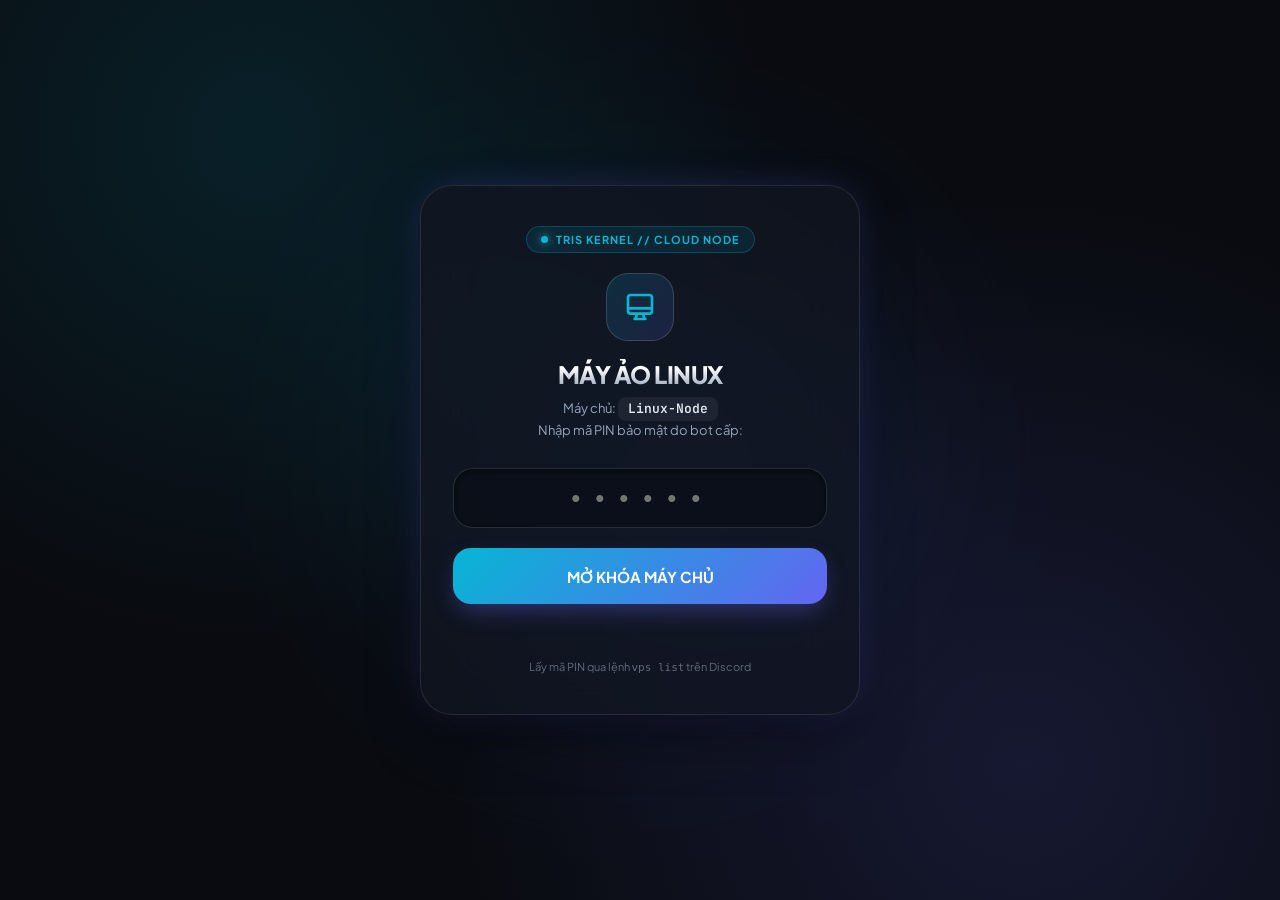
<file: apps/user_discord/core/vps_portal.html>
<!DOCTYPE html>
<html lang="vi">
<head>
    <meta charset="UTF-8">
    <meta name="viewport" content="width=device-width, initial-scale=1.0, maximum-scale=1.0, user-scalable=no">
    <title>TRIS CLOUD // PRIVATE VPS</title>
    <link rel="preconnect" href="https://fonts.googleapis.com">
    <link rel="preconnect" href="https://fonts.gstatic.com" crossorigin>
    <link href="https://fonts.googleapis.com/css2?family=JetBrains+Mono:wght@400;600;800&family=Plus+Jakarta+Sans:wght@500;700;800&display=swap" rel="stylesheet">
    <style>
        :root {
            --bg-base: #090b10;
            --card-bg: rgba(18, 22, 34, 0.75);
            --card-border: rgba(255, 255, 255, 0.1);
            --card-border-glow: rgba(99, 102, 241, 0.35);
            --accent-cyan: #06b6d4;
            --accent-indigo: #6366f1;
            --accent-gradient: linear-gradient(135deg, #06b6d4 0%, #6366f1 100%);
            --text-main: #f8fafc;
            --text-muted: #94a3b8;
            --danger: #ef4444;
            --success: #10b981;
        }
        * { box-sizing: border-box; margin: 0; padding: 0; -webkit-tap-highlight-color: transparent; }
        body {
            background-color: var(--bg-base);
            background-image: 
                radial-gradient(circle at 20% 15%, rgba(6, 182, 212, 0.12) 0%, transparent 40%),
                radial-gradient(circle at 80% 85%, rgba(99, 102, 241, 0.15) 0%, transparent 45%);
            font-family: 'Plus Jakarta Sans', sans-serif;
            color: var(--text-main);
            min-height: 100vh;
            display: flex;
            align-items: center;
            justify-content: center;
            overflow: hidden;
            position: relative;
        }
        .ambient-glow {
            position: absolute;
            width: 450px;
            height: 450px;
            border-radius: 50%;
            background: var(--accent-gradient);
            filter: blur(120px);
            opacity: 0.15;
            pointer-events: none;
        }
        .auth-card {
            width: 90%;
            max-width: 440px;
            background: var(--card-bg);
            border: 1px solid var(--card-border);
            border-radius: 32px;
            padding: 40px 32px;
            backdrop-filter: blur(28px);
            -webkit-backdrop-filter: blur(28px);
            box-shadow: 
                0 25px 60px -15px rgba(0, 0, 0, 0.6),
                0 0 40px -10px var(--card-border-glow);
            position: relative;
            z-index: 10;
            text-align: center;
            transition: all 0.4s cubic-bezier(0.16, 1, 0.3, 1);
        }
        .auth-card.shake { animation: shake 0.45s ease-in-out; }
        @keyframes shake {
            0%, 100% { transform: translateX(0); }
            20%, 60% { transform: translateX(-8px); }
            40%, 80% { transform: translateX(8px); }
        }
        .badge {
            display: inline-flex;
            align-items: center;
            gap: 8px;
            padding: 6px 14px;
            background: rgba(6, 182, 212, 0.1);
            border: 1px solid rgba(6, 182, 212, 0.25);
            border-radius: 100px;
            font-size: 11px;
            font-weight: 700;
            color: var(--accent-cyan);
            letter-spacing: 1px;
            text-transform: uppercase;
            margin-bottom: 20px;
        }
        .badge-dot {
            width: 7px;
            height: 7px;
            background: var(--accent-cyan);
            border-radius: 50%;
            box-shadow: 0 0 10px var(--accent-cyan);
        }
        .vps-icon-wrapper {
            width: 68px;
            height: 68px;
            border-radius: 22px;
            background: linear-gradient(135deg, rgba(6, 182, 212, 0.15), rgba(99, 102, 241, 0.15));
            border: 1px solid rgba(255, 255, 255, 0.15);
            margin: 0 auto 18px auto;
            display: flex;
            align-items: center;
            justify-content: center;
        }
        .vps-icon-wrapper svg { width: 32px; height: 32px; color: var(--accent-cyan); }
        h1 {
            font-size: 24px;
            font-weight: 800;
            letter-spacing: -0.5px;
            margin-bottom: 8px;
            background: linear-gradient(180deg, #ffffff 30%, #94a3b8 100%);
            -webkit-background-clip: text;
            -webkit-text-fill-color: transparent;
        }
        p.subtitle { font-size: 13px; color: var(--text-muted); margin-bottom: 28px; line-height: 1.5; }
        .vps-name-tag {
            display: inline-block;
            background: rgba(255, 255, 255, 0.06);
            padding: 2px 10px;
            border-radius: 8px;
            color: #e2e8f0;
            font-weight: 600;
            font-family: 'JetBrains Mono', monospace;
        }
        .pin-field {
            width: 100%;
            height: 60px;
            background: rgba(10, 14, 23, 0.8);
            border: 1.5px solid rgba(255, 255, 255, 0.12);
            border-radius: 20px;
            text-align: center;
            font-family: 'JetBrains Mono', monospace;
            font-size: 26px;
            font-weight: 800;
            letter-spacing: 8px;
            color: #ffffff;
            outline: none;
            transition: all 0.25s ease;
            box-shadow: inset 0 2px 4px rgba(0, 0, 0, 0.4);
            margin-bottom: 20px;
        }
        .pin-field:focus {
            border-color: var(--accent-cyan);
            box-shadow: 0 0 25px rgba(6, 182, 212, 0.25);
        }
        .btn-unlock {
            width: 100%;
            height: 56px;
            background: var(--accent-gradient);
            border: none;
            border-radius: 18px;
            color: #ffffff;
            font-family: 'Plus Jakarta Sans', sans-serif;
            font-size: 15px;
            font-weight: 700;
            cursor: pointer;
            display: flex;
            align-items: center;
            justify-content: center;
            gap: 10px;
            box-shadow: 0 10px 25px -5px rgba(99, 102, 241, 0.4);
        }
        .btn-unlock:hover { transform: translateY(-2px); }
        .error-msg {
            font-size: 12px; font-weight: 600; color: var(--danger);
            margin-top: 14px; min-height: 18px; opacity: 0; transition: opacity 0.2s ease;
        }
        .error-msg.visible { opacity: 1; }
        .footer-hint { margin-top: 24px; font-size: 11px; color: rgba(148, 163, 184, 0.6); }
        #terminal-view {
            position: fixed; top: 0; left: 0; width: 100vw; height: 100vh;
            background: #000; z-index: 100; display: none; flex-direction: column;
        }
        .term-header {
            height: 48px; background: #11141c; border-bottom: 1px solid rgba(255, 255, 255, 0.08);
            display: flex; align-items: center; justify-content: space-between; padding: 0 16px;
        }
        .term-title { font-family: 'JetBrains Mono', monospace; font-size: 13px; font-weight: 600; color: #94a3b8; }
        .term-badge { background: rgba(16, 185, 129, 0.15); color: #10b981; padding: 2px 8px; border-radius: 6px; font-size: 10px; }
        .term-actions button {
            background: rgba(255, 255, 255, 0.08); border: 1px solid rgba(255, 255, 255, 0.12);
            color: #e2e8f0; padding: 5px 12px; border-radius: 8px; font-size: 11px; font-weight: 600; cursor: pointer;
        }
        .term-iframe-container { flex: 1; width: 100%; height: calc(100% - 48px); background: #000; }
        .term-iframe-container iframe { width: 100%; height: 100%; border: none; }
        .mobile-keys-bar {
            background: #181c26; border-top: 1px solid rgba(255, 255, 255, 0.1);
            padding: 6px 10px; display: flex; gap: 8px; overflow-x: auto;
        }
        .key-btn {
            background: rgba(255, 255, 255, 0.08); border: 1px solid rgba(255, 255, 255, 0.1);
            color: #f1f5f9; font-family: 'JetBrains Mono', monospace; font-size: 12px;
            font-weight: 700; padding: 6px 14px; border-radius: 8px; cursor: pointer;
        }
    </style>
</head>
<body>
    <div class="ambient-glow"></div>
    <div class="auth-card" id="auth-box">
        <div class="badge"><span class="badge-dot"></span> TRIS KERNEL // CLOUD NODE</div>
        <div class="vps-icon-wrapper">
            <svg fill="none" viewBox="0 0 24 24" stroke="currentColor">
                <path stroke-linecap="round" stroke-linejoin="round" stroke-width="2" d="M9.75 17L9 20l-1 1h8l-1-1-.75-3M3 13h18M5 17h14a2 2 0 002-2V5a2 2 0 00-2-2H5a2 2 0 00-2 2v10a2 2 0 002 2z" />
            </svg>
        </div>
        <h1>MÁY ẢO LINUX</h1>
        <p class="subtitle">Máy chủ: <span class="vps-name-tag" id="vps-name-display">VPS</span><br>Nhập mã PIN bảo mật do bot cấp:</p>
        <form id="auth-form" onsubmit="handleUnlock(event)">
            <input type="text" id="pin-input" class="pin-field" placeholder="••••••" maxlength="8" autocomplete="off" required>
            <button type="submit" class="btn-unlock" id="btn-submit">
                <span>MỞ KHÓA MÁY CHỦ</span>
            </button>
        </form>
        <div class="error-msg" id="error-alert">Mã PIN không chính xác!</div>
        <div class="footer-hint">Lấy mã PIN qua lệnh <code>vps list</code> trên Discord</div>
    </div>
    <div id="terminal-view">
        <div class="term-header">
            <div class="term-title">
                <span class="term-badge">ONLINE</span>
                <span id="term-vps-title">VPS (Ubuntu 22.04)</span>
            </div>
            <div class="term-actions">
                <button onclick="location.reload()">Đăng xuất</button>
            </div>
        </div>
        <div class="term-iframe-container">
            <iframe id="term-frame" src="about:blank"></iframe>
        </div>
        <div class="mobile-keys-bar">
            <button class="key-btn" onclick="sendKey('Tab')">Tab</button>
            <button class="key-btn" onclick="sendKey('Ctrl+C')">Ctrl+C</button>
            <button class="key-btn" onclick="sendKey('Esc')">Esc</button>
            <button class="key-btn" onclick="sendKey('Clear')">Clear</button>
        </div>
    </div>
    <script>
        const urlParams = new URLSearchParams(window.location.search);
        const sid = urlParams.get('sid') || '';
        const nameParam = urlParams.get('name') || 'Linux-Node';
        document.getElementById('vps-name-display').innerText = nameParam;
        document.getElementById('term-vps-title').innerText = nameParam + ' (Ubuntu 22.04)';

        async function handleUnlock(e) {
            e.preventDefault();
            const pinVal = document.getElementById('pin-input').value.trim();
            const btn = document.getElementById('btn-submit');
            const err = document.getElementById('error-alert');
            const card = document.getElementById('auth-box');
            if (!pinVal) return;
            btn.querySelector('span').innerText = 'ĐANG MỞ KHÓA...';
            err.classList.remove('visible');
            try {
                const resp = await fetch('/api/vps/verify', {
                    method: 'POST',
                    headers: { 'Content-Type': 'application/json' },
                    body: JSON.stringify({ sid: sid, pin: pinVal })
                });
                const res = await resp.json();
                if (res.ok && res.terminal_url) {
                    btn.style.background = 'linear-gradient(135deg, #10b981 0%, #059669 100%)';
                    btn.querySelector('span').innerText = '✅ XÁC THỰC THÀNH CÔNG!';
                    err.style.color = '#10b981';
                    err.innerText = '🚀 Đang kết nối vào máy chủ Linux...';
                    err.classList.add('visible');
                    
                    // Chuyển hướng trực tiếp để tránh bị trình duyệt chặn nhúng iframe (SAMEORIGIN)
                    setTimeout(() => {
                        window.location.href = res.terminal_url;
                    }, 800);
                } else {
                    btn.querySelector('span').innerText = 'MỞ KHÓA MÁY CHỦ';
                    err.style.color = 'var(--danger)';
                    err.innerText = res.msg || 'Mã PIN không chính xác!';
                    err.classList.add('visible');
                    card.classList.add('shake');
                    setTimeout(() => card.classList.remove('shake'), 500);
                }
            } catch (ex) {
                btn.querySelector('span').innerText = 'MỞ KHÓA MÁY CHỦ';
                err.style.color = 'var(--danger)';
                err.innerText = 'Lỗi kết nối máy chủ xác thực!';
                err.classList.add('visible');
            }
        }
        function sendKey(k) {
            const frame = document.getElementById('term-frame');
            if (frame && frame.contentWindow) {
                frame.contentWindow.postMessage({ type: 'key', key: k }, '*');
            }
        }
    </script>
</body>
</html>
</file>
